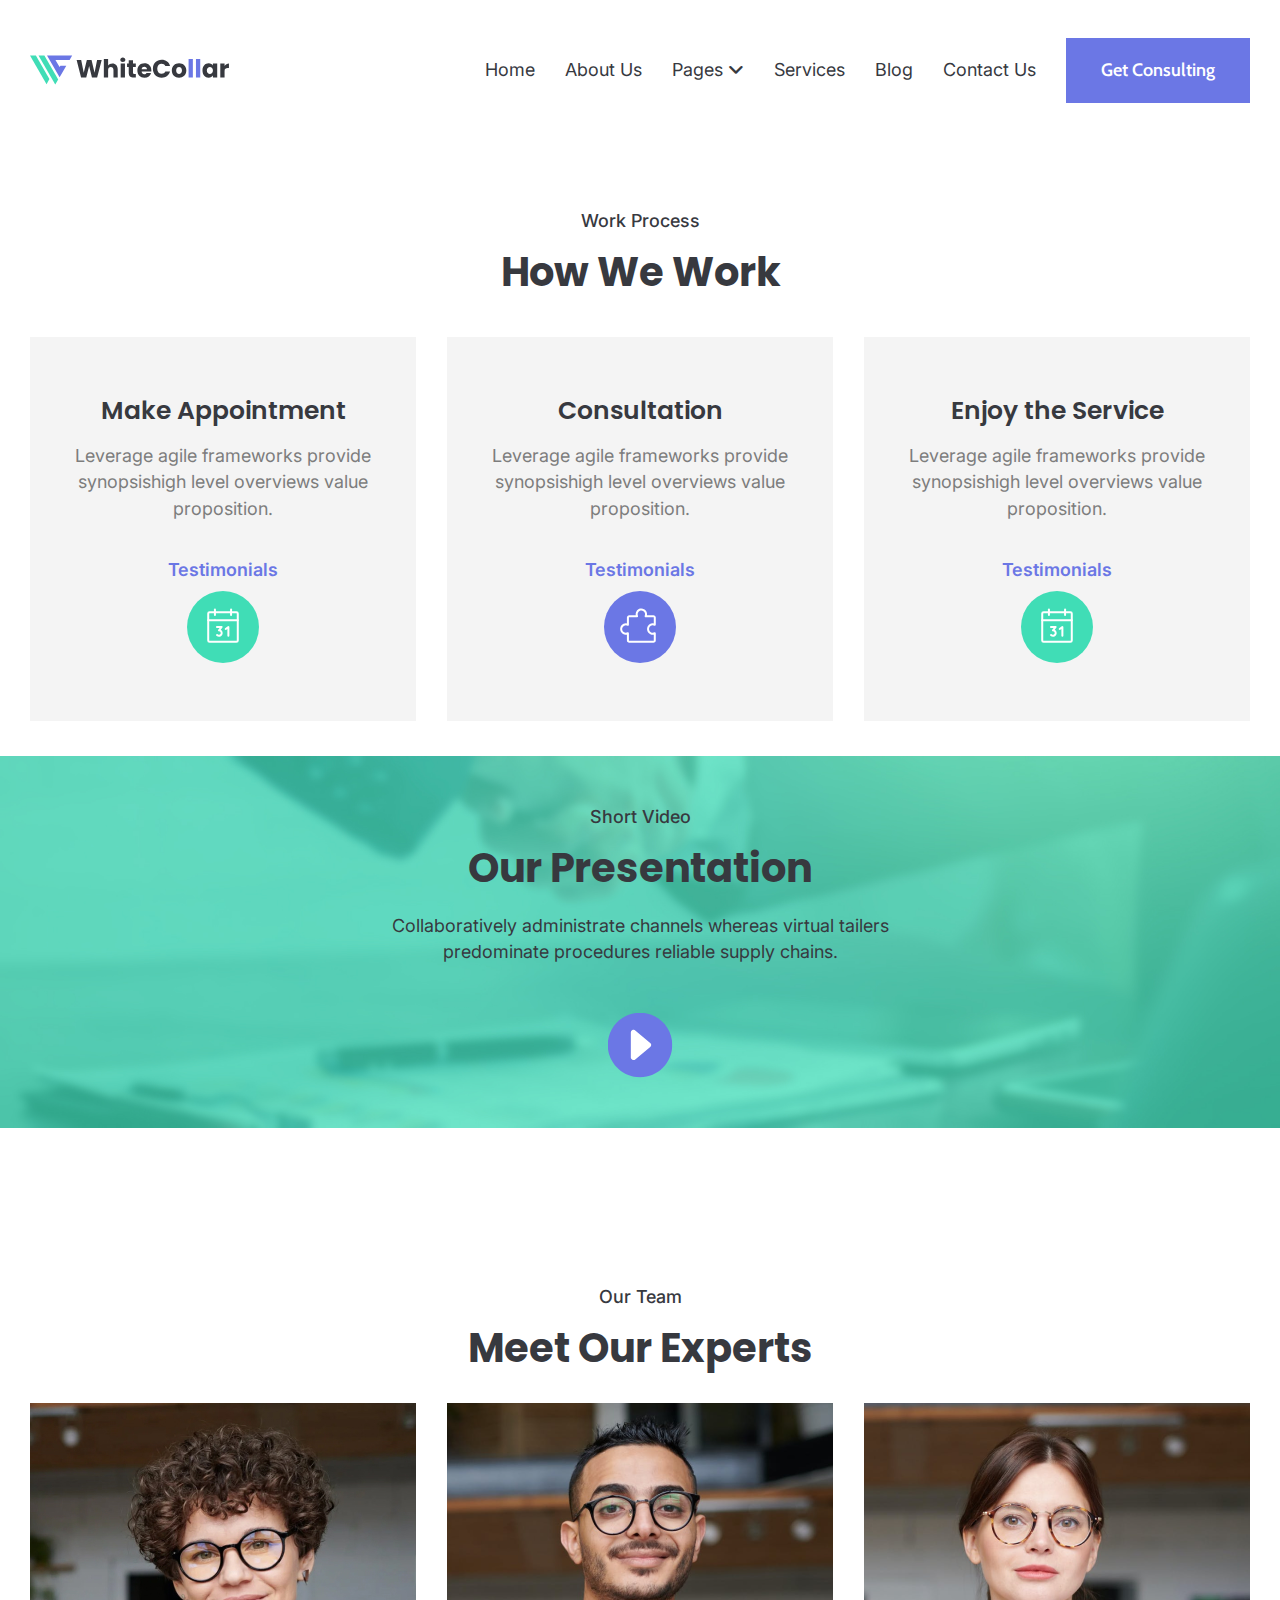
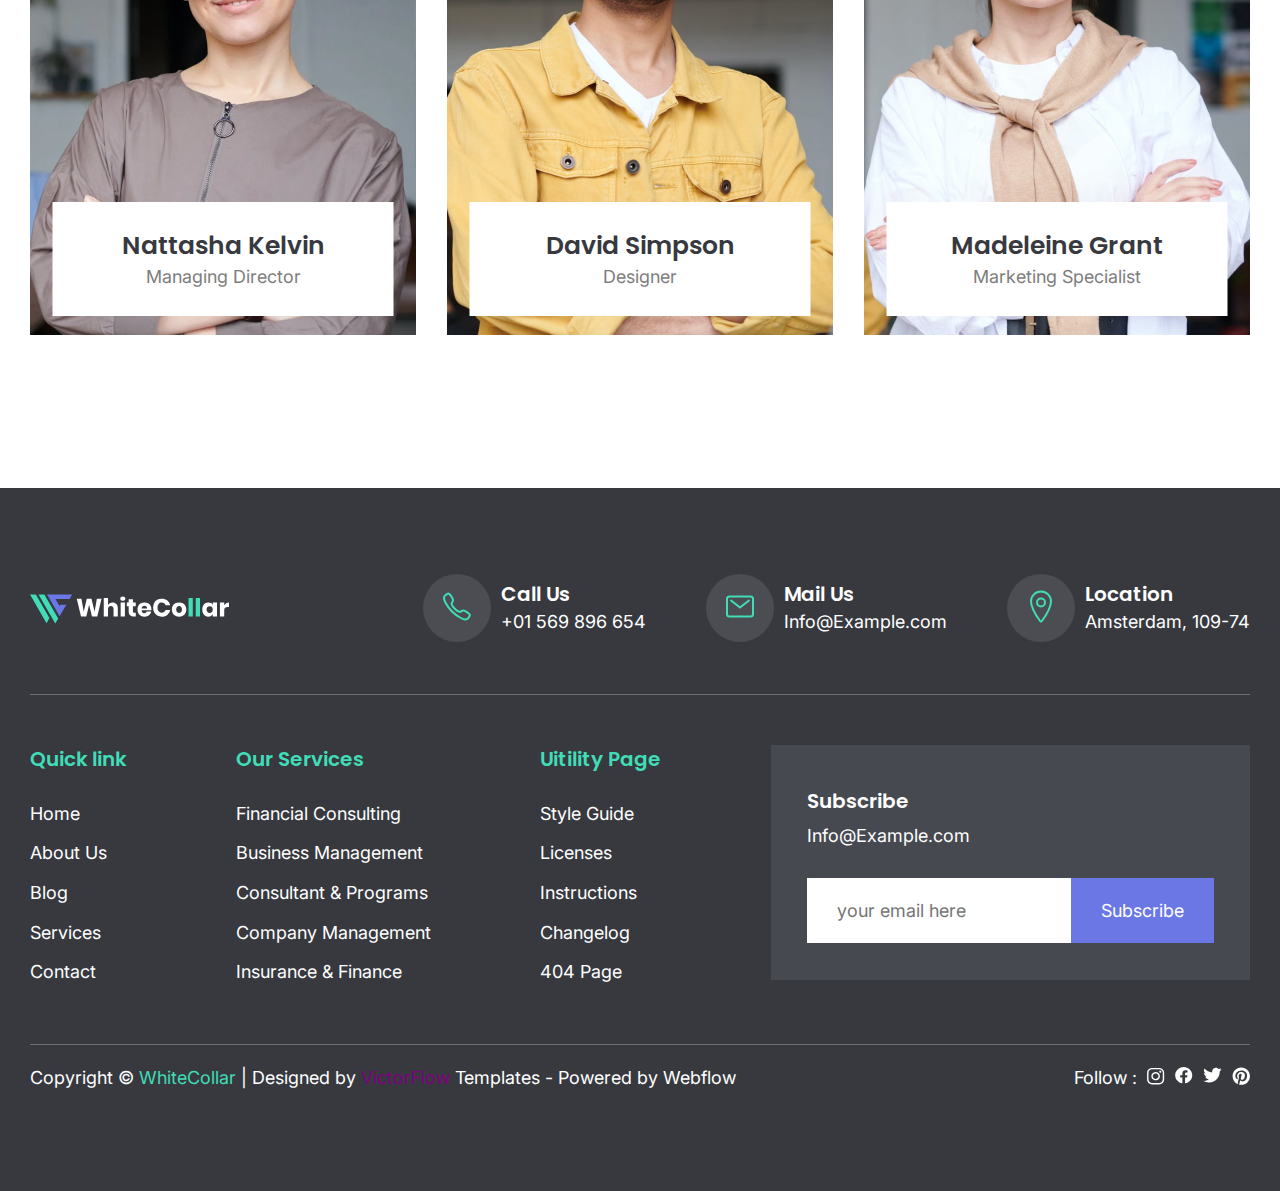
<file: index.html>
<!DOCTYPE html>
<html lang="en">
<head>
    <meta charset="UTF-8">
    <title>Homework 7</title>
    <link rel="stylesheet" href="css/reset.css">
    <link rel="stylesheet" href="css/style.css">
    <link rel="stylesheet" href="https://cdnjs.cloudflare.com/ajax/libs/font-awesome/6.4.0/css/all.min.css">
    <link rel="preconnect" href="https://fonts.googleapis.com">
    <link rel="preconnect" href="https://fonts.gstatic.com" crossorigin>
    <link href="https://fonts.googleapis.com/css2?family=Inter:wght@400;500&display=swap" rel="stylesheet">
    <link href="https://fonts.googleapis.com/css2?family=Cabin:wght@600&display=swap" rel="stylesheet">
    <link href="https://fonts.googleapis.com/css2?family=Poppins:wght@600;700&display=swap" rel="stylesheet">
</head>
<body>
    <header class="header-fixed">
        <div class="container-header container">
            <a href="index.html"><img src="photo/Logo.svg" alt="Logo"></a>
            <nav class="nav">
                <ul class="list-container">
                    <li class="underline"><a href="index.html">Home</a></li>
                    <li class="underline"><a href="about.html">About Us</a></li>
                    <li class="underline p"><a href="#">Pages <i class="fa-solid fa-angle-down" ></i></a></li>
                    <li class="underline"><a href="#">Services</a></li>
                    <li class="underline"><a href="#">Blog</a></li>
                    <li class="underline"><a href="#">Contact Us</a></li>
                </ul>
            <button class="button flex-center">Get Consulting</button>
            </nav>
        </div>
    </header>
    <section>
        <div class="text-div">
            <h3 class="text-1">Work Process</h3>
            <h2 class="text-2">How We Work</h2>
        </div>
        <!-- Boxes -->
        <div class="box-container container">
            <div class="boxes">
                <div class="box-1-content">
                    <p class="box-1-txt-1">Make Appointment</p>
                    <p class="box-1-txt-2">Leverage agile frameworks provide
                        synopsishigh level overviews
                        value proposition. </p>
                    <p class="box-1-txt-3">Testimonials</p>
                    <div class="icon-box"><img src="photo/Icon.svg" alt="Icon"></div>
                </div>
            </div>
            <div class="boxes">
                <div class="box-1-content">
                    <p class="box-1-txt-1">Consultation</p>
                    <p class="box-1-txt-2">Leverage agile frameworks provide
                        synopsishigh level overviews
                        value proposition. </p>
                    <p class="box-1-txt-3">Testimonials</p>
                    <div class="icon-box active"><img src="photo/Icon2.svg" alt="Icon"></div>
                </div>
            </div>
            <div class="boxes">
                <div class="box-1-content">
                    <p class="box-1-txt-1">Enjoy the Service</p>
                    <p class="box-1-txt-2">Leverage agile frameworks provide
                        synopsishigh level overviews
                        value proposition.</p>
                    <p class="box-1-txt-3">Testimonials</p>
                    <div class="icon-box"><img src="photo/Icon.svg" alt="Icon"></div>
                </div>
            </div>
        </div>
        <!-- Boxes End-->
        <!-- Banner -->
        <div class="box-relative">
            <img src="photo/Image.jpg" alt="image" class="banner">
            <div class="box-absolute">
                <h3 class="box-txt-1">Short Video</h3>
                <h2 class="box-txt-2">Our Presentation</h2>
                <p class="box-txt-3">Collaboratively administrate channels whereas virtual tailers
                    predominate procedures reliable supply chains.</p>
                <img src="photo/Play-Buttom.svg" alt="Play">
            </div>
        </div>
        
        <div class="text-div more">
            <h4 class="text-1">Our Team</h4>
            <p class="text-2">Meet Our Experts</p>
        </div>
        <div class="container-bottom container">
            <div class="relative-box">
                <img src="photo/Image5.jpg" alt="photo">
                <div class="inner-box flex-center">
                    <p class="box-name">Nattasha Kelvin</p>
                    <p class="box-occupation">Managing Director</p>
                </div>
            </div>
            <div class="relative-box">
                <img src="photo/Image6.png" alt="photo">
                <div class="inner-box flex-center">
                    <p class="box-name">David Simpson</p>
                    <p class="box-occupation">Designer</p>
                </div>
            </div>
            <div class="relative-box">
                <img src="photo/Image7.png" alt="photo">
                <div class="inner-box flex-center">
                    <p class="box-name">Madeleine Grant</p>
                    <p class="box-occupation">Marketing Specialist</p>
                </div>
            </div>  
        </div>
    </section>
    <footer>
        <div class="footer-container">
            <div class="container">
                <div class="footer-header">
                    <img src="photo/logo-white.svg" alt="Logo">
                    <div class="contact">
                        <div class="contact-item">
                            <div class="frame flex-center">
                                <a href="tel:+01-569-896-654"><img src="photo/vector-phone.svg" alt="vector-phone"></a>
                            </div>
                            <div class="contact-info">
                                <p class="footer-h1">Call Us</p>
                                <p class="footer-p"><a href="tel:+01-569-896-654">+01 569 896 654</a></p>
                            </div>
                        </div>
                        <div class="contact-item">
                            <div class="frame flex-center">
                                <a href="mailto:Info@Example.com"><img src="photo/mail-icon.svg" alt="vector-phone"></a>
                            </div>
                            <div class="contact-info">
                                <p class="footer-h1">Mail Us</p>
                                <p class="footer-p"><a href="mailto:Info@Example.com">Info@Example.com</a></p>
                            </div>
                        </div>
                        <div class="contact-item">
                            <div class="frame flex-center">
                                <a href="https://goo.gl/maps/ojqSGBfCKyPVYdin7" target="_blank"><img src="photo/location-icon.svg" alt="vector-phone"></a>
                            </div>
                            <div class="contact-info">
                                <p class="footer-h1">Location</p>
                                <p class="footer-p"><a href="https://goo.gl/maps/ojqSGBfCKyPVYdin7" target="_blank">Amsterdam, 109-74</a></p>
                            </div>
                        </div>
                        
                    </div>
                </div>
                <div class="line-2"></div>
                <div class="footer-section container">
                    <div class="footer-section-1">
                        <p class="footer-h1 green">Quick link</p>
                        <ul style="margin-top: 20px;">
                            <li class="ul-text"><a href="#">Home</a></li>
                            <li class="ul-text"><a href="#">About Us</a></li>
                            <li class="ul-text"><a href="#">Blog</a></li>
                            <li class="ul-text"><a href="#">Services</a></li>
                            <li class="ul-text"><a href="#">Contact</a></li>
                        </ul>
                    </div>
                    <div class="footer-section-2">
                        <p class="footer-h1 green">Our Services</p>
                        <ul style="margin-top: 20px;">
                            <li class="ul-text"><a href="#">Financial Consulting</a></li>
                            <li class="ul-text"><a href="#">Business Management</a></li>
                            <li class="ul-text"><a href="#">Consultant & Programs</a></li>
                            <li class="ul-text"><a href="#">Company Management</a></li>
                            <li class="ul-text"><a href="#">Insurance & Finance</a></li>
                        </ul>
                    </div>
                    <div class="footer-section-3">
                        <p class="footer-h1 green">Uitility Page</p>
                        <ul style="margin-top: 20px;">
                            <li class="ul-text"><a href="#">Style Guide</a></li>
                            <li class="ul-text"><a href="#">Licenses</a></li>
                            <li class="ul-text"><a href="#">Instructions</a></li>
                            <li class="ul-text"><a href="#">Changelog</a></li>
                            <li class="ul-text"><a href="#">404 Page</a></li>
                        </ul>
                    </div>
                    <div class="footer-box">
                        <p class="footer-h1">Subscribe</p>
                        <p class="footer-p line-height">Info@Example.com</p>
                        <div class="mail-box">
                            <input type="text" placeholder="your email here" class="mail-white">
                            <button class="mail-blue">Subscribe</button>
                        </div>
                    </div>
                    
                </div>
                <div class="line-2"></div>
                <div class="footer-p-class container">
                    <p class="footer-p">Copyright © <span class="green">WhiteCollar</span> | Designed by <span class="purple">VictorFlow</span> Templates - Powered by Webflow</p>
                    <div class="footer-box-7">
                        <p class="footer-p">Follow :</p>
                        <div class="socials">
                            <a href="https://www.instagram.com/" target="_blank"><img src="photo/Insta.svg" alt="insta"></a>
                            <a href="https://www.facebook.com/" target="_blank"><img src="photo/Fb.svg" alt="fb"></a>
                            <a href="https://twitter.com/" target="_blank"><img src="photo/Twiter.svg" alt="twitter"></a>
                            <a href="https://www.pinterest.com/" target="_blank"><img src="photo/Pintrest.svg" alt="Pintrest"></a>
                        </div>
                    </div>
                </div>
            </div>
        </div>
    </footer>
</body>
</html>
</file>
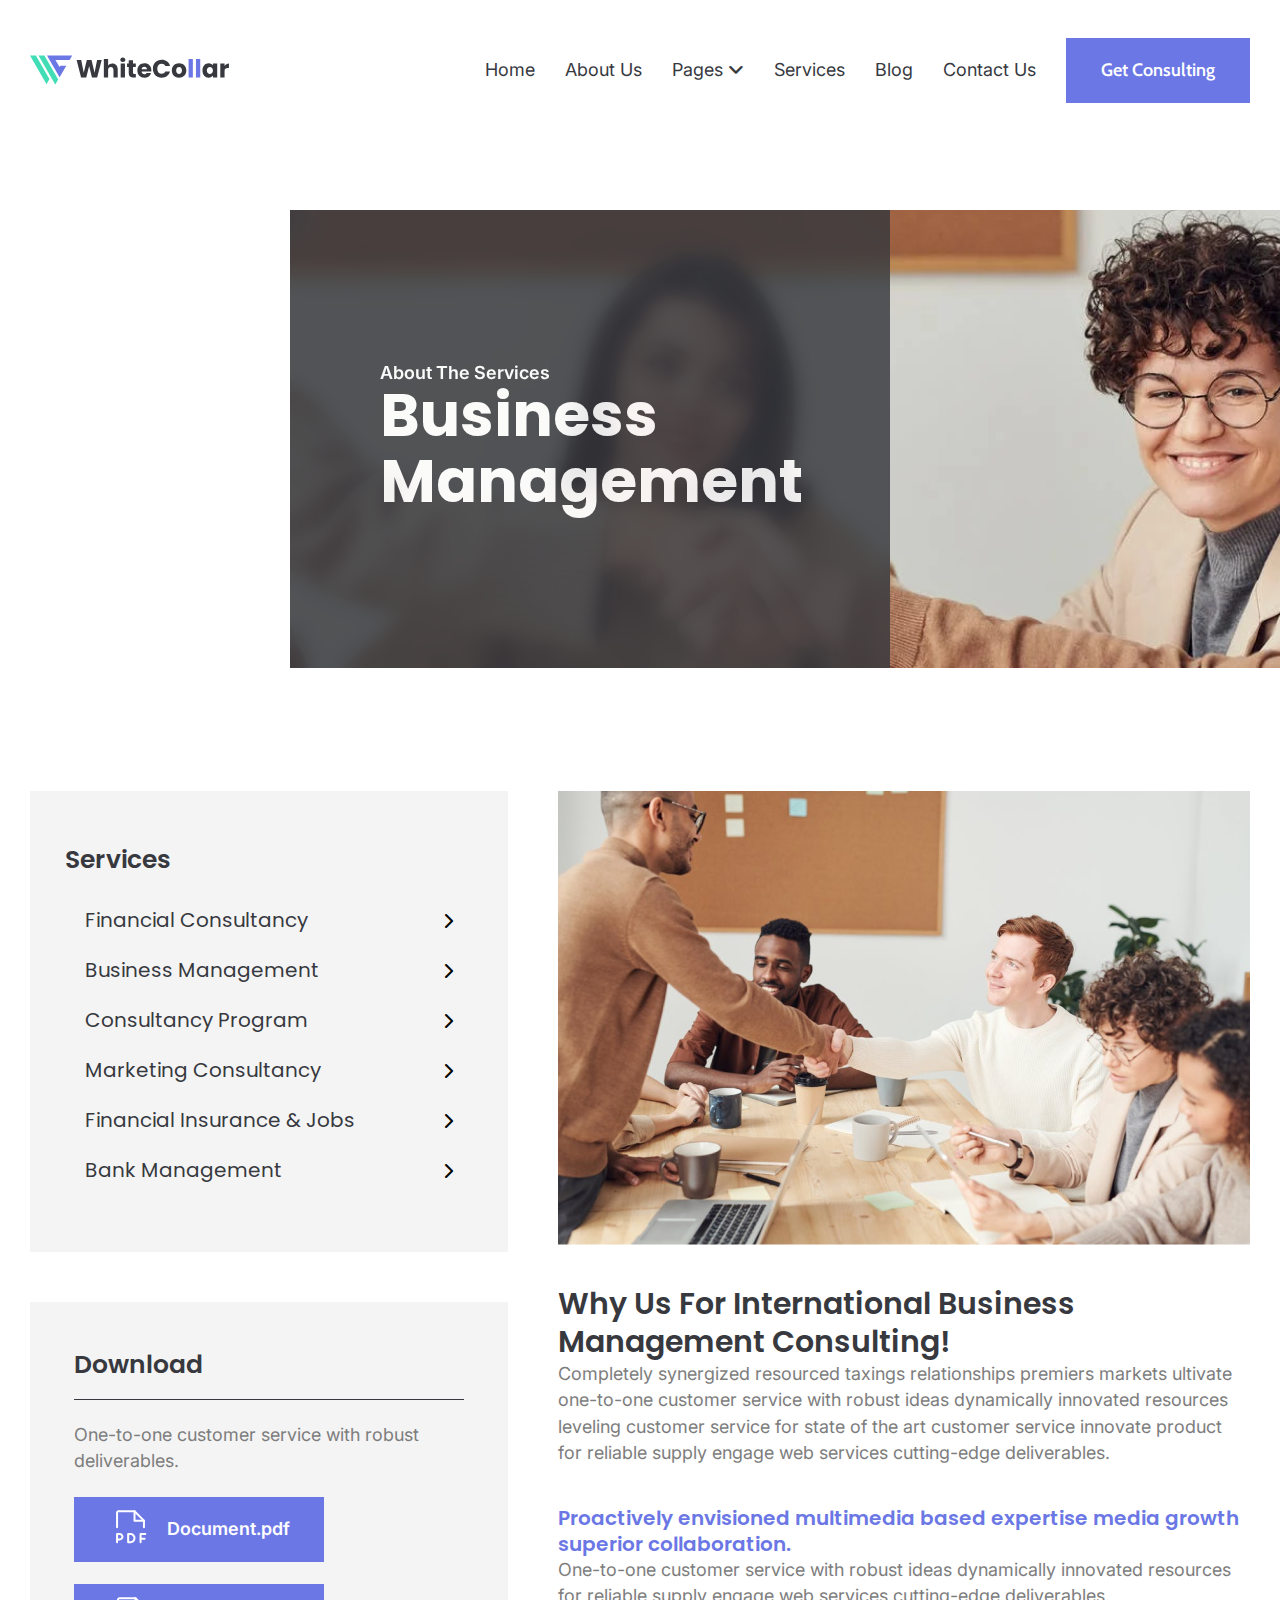
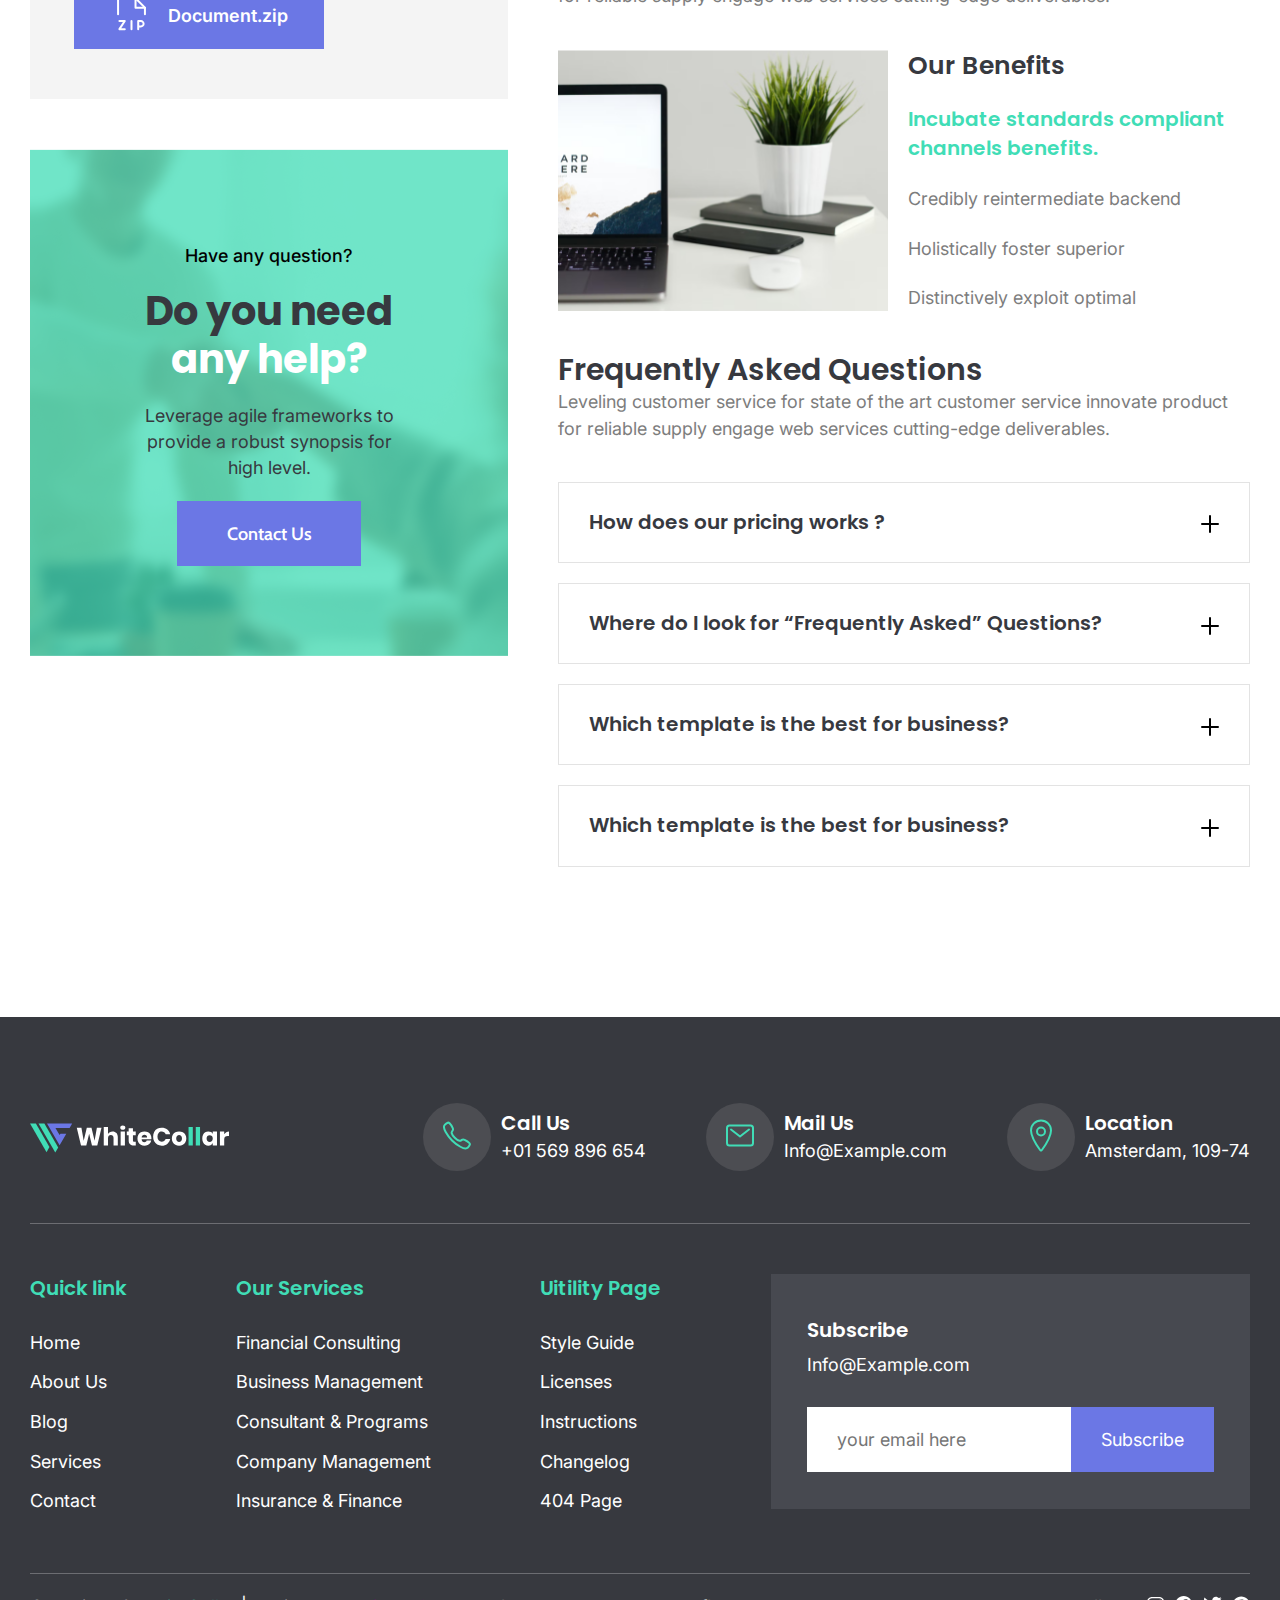
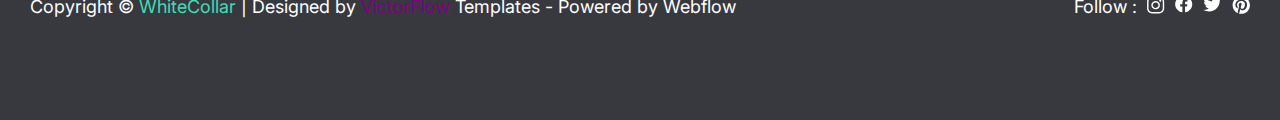
<file: about.html>
<!DOCTYPE html>
<html lang="en">
<head>
    <meta charset="UTF-8">
    <title>Homework 7</title>
    <link rel="stylesheet" href="css/reset.css">
    <link rel="stylesheet" href="css/style.css">
    <link rel="stylesheet" href="https://cdnjs.cloudflare.com/ajax/libs/font-awesome/6.4.0/css/all.min.css">
    <link rel="preconnect" href="https://fonts.googleapis.com">
    <link rel="preconnect" href="https://fonts.gstatic.com" crossorigin>
    <link href="https://fonts.googleapis.com/css2?family=Inter:wght@400;500&display=swap" rel="stylesheet">
    <link href="https://fonts.googleapis.com/css2?family=Cabin:wght@600&display=swap" rel="stylesheet">
    <link href="https://fonts.googleapis.com/css2?family=Poppins:wght@600;700&display=swap" rel="stylesheet">
</head>
<body>
    <header class="header-fixed">
        <div class="container-header container">
            <a href="index.html"><img src="photo/Logo.svg" alt="Logo"></a>
            <nav class="nav">
                <ul class="list-container">
                    <li class="underline"><a href="index.html">Home</a></li>
                    <li class="underline"><a href="about.html">About Us</a></li>
                    <li class="underline p"><a href="#">Pages <i class="fa-solid fa-angle-down" ></i></a></li>
                    <li class="underline"><a href="#">Services</a></li>
                    <li class="underline"><a href="#">Blog</a></li>
                    <li class="underline"><a href="#">Contact Us</a></li>
                </ul>
            <button class="button flex-center">Get Consulting</button>
            </nav>
        </div>
    </header>
    <section>
        <div class="banner-image-1">
            <div class="black-banner flex-center">
                <div class="text">
                    <h4>About The Services</h4>
                    <h1>Business
                        Management</h1>
                </div>
            </div>
        </div>
        <div class="container-2 container">
            <div class="box-1">
                <div class="box-1-1">
                    <h3>Services</h3>
                    <div class="options-box margin"><h5 class="options "><a href="#">Financial Consultancy</a></h5><i class="fa-solid fa-chevron-right arrow"></i></div>
                    <div class="options-box"><h5 class="options"><a href="#">Business Management</a></h5><i class="fa-solid fa-chevron-right arrow"></i></div>
                    <div class="options-box"><h5 class="options"><a href="#">Consultancy Program</a></h5><i class="fa-solid fa-chevron-right arrow"></i></div>
                    <div class="options-box"><h5 class="options"><a href="#">Marketing Consultancy</a></h5><i class="fa-solid fa-chevron-right arrow"></i></div>
                    <div class="options-box"><h5 class="options"><a href="#">Financial Insurance & Jobs</a></h5><i class="fa-solid fa-chevron-right arrow"></i></div>
                    <div class="options-box"><h5 class="options"><a href="#">Bank Management</a></h5><i class="fa-solid fa-chevron-right arrow"></i></div>
                </div>
                <div class="box-1-2">
                    <h3>Download</h3>
                    <div class="line"></div>
                    <p>One-to-one customer service with robust
                        deliverables.</p>
                    <div class="button-2-1 flex-center">Document.pdf</div>
                    <div class="button-2-2 flex-center">Document.zip</div>
                </div>
                <div class="box-1-3 flex-center">
                    <div class="inside-box">
                        <h6>Have any question?</h6>
                        <h2 class="poppins-700">Do you need <span class="span poppins-700">any help?</span></h2>
                        <p class="black-p">Leverage agile frameworks to provide a robust synopsis for high level.</p>
                        <div class="button flex-center">Contact Us</div>
                    </div>
                </div>
            </div>
            <div class="box-2">
                <img src="photo/container-2.jpg" alt="img" >
                <div>
                    <p class="container-2-header">Why Us For International Business  Management Consulting!
                    </p>
                    <p>Completely synergized resourced taxings relationships premiers markets ultivate one-to-one customer service with robust ideas dynamically innovated resources leveling customer service for state of the art  customer service innovate product  for reliable supply engage web services cutting-edge deliverables.</p>
                </div>
                <div>
                    <p class="p-color">Proactively envisioned multimedia based expertise media growth  superior collaboration.</p>
                    <p>One-to-one customer service with robust ideas dynamically innovated resources for reliable supply engage web services cutting-edge deliverables.</p>
                </div>
                <div class="image-container-2">
                    <img src="photo/image-8.png" alt="img" style="width: 331px;height: 261.5px">
                    <div class="image-container-2-text">
                        <p class="our">Our Benefits</p>
                        <p class="color-text">Incubate standards compliant
                            channels benefits.</p>
                        <p>Credibly reintermediate backend</p>
                        <p>Holistically foster superior</p>
                        <p>Distinctively exploit optimal</p>
                    </div>
                </div>
                <div>
                    <p class="container-2-header">Frequently Asked Questions
                    </p>
                    <p>Leveling customer service for state of the art  customer service innovate product  for reliable supply engage web services cutting-edge deliverables.
                    </p>
                </div>
                <div class="box-bottom">
                    <div class="box-bottom-content">
                        <p class="bottom-text">How does our pricing works ?</p>
                    </div>
                    <div class="box-bottom-content">
                        <p class="bottom-text">Where do I look for “Frequently Asked” Questions?</p>
                    </div>
                    <div class="box-bottom-content">
                        <p class="bottom-text">Which template is the best for business?</p>
                    </div>
                    <div class="box-bottom-content">
                        <p class="bottom-text">Which template is the best for business?</p>
                    </div>
                </div>
            </div>
        </div>
    </section>
    <footer>
        <div class="footer-container">
            <div class="container">
                <div class="footer-header">
                    <img src="photo/logo-white.svg" alt="Logo">
                    <div class="contact">
                        <div class="contact-item">
                            <div class="frame flex-center">
                                <a href="tel:+01-569-896-654"><img src="photo/vector-phone.svg" alt="vector-phone"></a>
                            </div>
                            <div class="contact-info">
                                <p class="footer-h1">Call Us</p>
                                <p class="footer-p"><a href="tel:+01-569-896-654">+01 569 896 654</a></p>
                            </div>
                        </div>
                        <div class="contact-item">
                            <div class="frame flex-center">
                                <a href="mailto:Info@Example.com"><img src="photo/mail-icon.svg" alt="vector-phone"></a>
                            </div>
                            <div class="contact-info">
                                <p class="footer-h1">Mail Us</p>
                                <p class="footer-p"><a href="mailto:Info@Example.com">Info@Example.com</a></p>
                            </div>
                        </div>
                        <div class="contact-item">
                            <div class="frame flex-center">
                                <a href="https://goo.gl/maps/ojqSGBfCKyPVYdin7" target="_blank"><img src="photo/location-icon.svg" alt="vector-phone"></a>
                            </div>
                            <div class="contact-info">
                                <p class="footer-h1">Location</p>
                                <p class="footer-p"><a href="https://goo.gl/maps/ojqSGBfCKyPVYdin7" target="_blank">Amsterdam, 109-74</a></p>
                            </div>
                        </div>
                        
                    </div>
                </div>
                <div class="line-2"></div>
                <div class="footer-section container">
                    <div class="footer-section-1">
                        <p class="footer-h1 green">Quick link</p>
                        <ul style="margin-top: 20px;">
                            <li class="ul-text"><a href="#">Home</a></li>
                            <li class="ul-text"><a href="#">About Us</a></li>
                            <li class="ul-text"><a href="#">Blog</a></li>
                            <li class="ul-text"><a href="#">Services</a></li>
                            <li class="ul-text"><a href="#">Contact</a></li>
                        </ul>
                    </div>
                    <div class="footer-section-2">
                        <p class="footer-h1 green">Our Services</p>
                        <ul style="margin-top: 20px;">
                            <li class="ul-text"><a href="#">Financial Consulting</a></li>
                            <li class="ul-text"><a href="#">Business Management</a></li>
                            <li class="ul-text"><a href="#">Consultant & Programs</a></li>
                            <li class="ul-text"><a href="#">Company Management</a></li>
                            <li class="ul-text"><a href="#">Insurance & Finance</a></li>
                        </ul>
                    </div>
                    <div class="footer-section-3">
                        <p class="footer-h1 green">Uitility Page</p>
                        <ul style="margin-top: 20px;">
                            <li class="ul-text"><a href="#">Style Guide</a></li>
                            <li class="ul-text"><a href="#">Licenses</a></li>
                            <li class="ul-text"><a href="#">Instructions</a></li>
                            <li class="ul-text"><a href="#">Changelog</a></li>
                            <li class="ul-text"><a href="#">404 Page</a></li>
                        </ul>
                    </div>
                    <div class="footer-box">
                        <p class="footer-h1">Subscribe</p>
                        <p class="footer-p line-height">Info@Example.com</p>
                        <div class="mail-box">
                            <input type="text" placeholder="your email here" class="mail-white">
                            <button class="mail-blue">Subscribe</button>
                        </div>
                    </div>
                </div>
                <div class="line-2"></div>
                <div class="footer-p-class container">
                    <p class="footer-p">Copyright © <span class="green">WhiteCollar</span> | Designed by <span class="purple">VictorFlow</span> Templates - Powered by Webflow</p>
                    <div class="footer-box-7">
                        <p class="footer-p">Follow :</p>
                        <div class="socials">
                            <a href="https://www.instagram.com/" target="_blank"><img src="photo/Insta.svg" alt="insta"></a>
                            <a href="https://www.facebook.com/" target="_blank"><img src="photo/Fb.svg" alt="fb"></a>
                            <a href="https://twitter.com/" target="_blank"><img src="photo/Twiter.svg" alt="twitter"></a>
                            <a href="https://www.pinterest.com/" target="_blank"><img src="photo/Pintrest.svg" alt="Pintrest"></a>
                        </div>
                    </div>
                </div>
            </div>
        </div>
    </footer>
</body>
</html>
</file>
<file: css/style.css>
body{
    padding-top: 210px;
}
.container{
    width: 1220px;
    margin: 0 auto;
}
.poppins-700{
    font-family: 'Poppins';
    font-weight: 700;
    
}

.flex-center{
    display: flex;
    justify-content: center;
    align-items: center;
}
.flex-space-between{
    display: flex;
    justify-content: space-between;
    align-items: center;
}
/* header styles */
.header-fixed{
    position: fixed;
    width: 100%;
    height: 140px;
    top: 0px;
    z-index: 5;
    background-color: white;
    display: flex;
    align-items: center;
}
.container-header{
    display: flex;
    flex-direction: row;
    justify-content: space-between;
    align-items: center;
}
.list-container{
    display: flex;
    max-width: 655px;
    gap: 30px;
    flex-wrap: wrap;
    justify-content: space-between;
    align-items: center;
    font-family: 'Inter';
    font-style: normal;
    font-weight: 400;
    font-size: 18px;
    line-height: 22px;
    color: #37393F;
}
.p,.header-list{
    display: flex; 
    align-items: center;
}
nav button{
    margin-left: 30px;
}

.button{
    width: 184px;
    height: 65px;
    background-color: #6B77E5;
    color: white;
    border: none;
    font-family: 'Cabin';
    font-weight: 600;
    font-size: 18px;
    line-height: 22px;
    transition: 0.3s;
    
}
.underline{
    position: relative;
}
.underline::after{
    content: '';
    height: 2px;
    width: 0%;
    background-color:#6B77E5;
    position: absolute;
    bottom: 0;
    left: 0;
    transition: 0.3s;
}
.underline:hover::after{
    content: '';
    height: 2px;
    width: 100%;
    background-color:#6B77E5;
    position: absolute;
    bottom: 0;
    left: 0;
    

}
.button:hover{
    opacity: 0.8;
    cursor: pointer;
}
/* section styles */
.text-div{
    width: 283px;
    height: 86px;
    display: flex;
    flex-direction: column;
    justify-content: space-between;
    text-align: center;
    margin: 0 auto;
}
.more{
    width: 348px;
}
.text-1{
    font-family: 'Inter';
    font-weight: 500;
    font-size: 18px;
    line-height: 22px;
    color: #37393F;
}
.text-2{
    font-family: 'Poppins';
    font-weight: 700;
    font-size: 40px;
    line-height: 48px;
    text-align: center;
    color: #37393F;
}
/* box styles */
.box-container{
    display: flex;
    justify-content: space-between;
    margin-top: 41px;
    margin-bottom: 35px;
}
.boxes{
    background-color: #F4F4F4;
    width: 386px;
    padding: 58px 43px;
}
.box-1-content{
    display: flex;
    align-items: center;
    text-align: center;
    flex-direction: column;
}
.box-1-txt-1{
    font-family: 'Poppins';
    font-weight: 600;
    font-size: 25px;
    line-height: 32px;
    color: #37393F;
    margin-bottom: 16px;
}
.box-1-txt-2{
    font-family: 'Inter';
    font-weight: 400;
    font-size: 18px;
    line-height: 146.19%;
    color: #7D7D7D;
    margin-bottom: 37px;
}
.box-1-txt-3{
    font-family: 'Inter';
    font-weight: 600;
    font-size: 18px;
    line-height: 22px;
    color: #6B77E5;
    margin-bottom: 10px;
}
.icon-box{
    width: 72px;
    height: 72px;
    border-radius: 50%;
    background-color: #40DDB6;
    display: flex;
    justify-content: center;
    align-items: center;
}
.active{
    background-color: #6B77E5;
}
/* banner */
.banner{
    width: 100%;
}
.box-relative{
    position: relative;
    margin-bottom: 155px;
}
.box-absolute{
    width: 511px;
    transform: translate(-50%,-50%);
    position: absolute;
    top: 50%;
    left: 50%;
    text-align: center;
}
.box-txt-1{
    font-family: 'Inter';
    font-weight: 500;
    font-size: 18px;
    line-height: 22px;
    color: #37393F;
    margin-bottom: 16px;
}
.box-txt-2{
    font-family: 'Poppins';
    font-weight: 700;
    font-size: 40px;
    line-height: 48px;
    color: #37393F;
    margin-bottom: 21px;
}
.box-txt-3{
    font-family: 'Inter';
    font-weight: 400;
    font-size: 18px;
    line-height: 146.19%;
    color: #37393F;
    margin-bottom: 47px;
}

.container-bottom{
    display: flex;
    flex-direction: row;
    justify-content: space-between;
    margin-top: 31px;
}
.inner-box{
    background-color: rgb(255, 255, 255);
    width: 341px;
    height: 114px;
    position: absolute;
    bottom: 22px;
    left: 50%;
    transform: translate(-50%, 0);
    text-align: center;
    flex-direction: column;
}
.relative-box{
    position: relative;
    
}
.box-name{
    font-family: 'Poppins';
    font-style: normal;
    font-weight: 600;
    font-size: 25px;
    line-height: 38px;
    color: #37393F;
}
.box-occupation{
    font-family: 'Inter';
    font-style: normal;
    font-weight: 400;
    font-size: 18px;
    line-height: 135.19%;
    color: #7D7D7D;
}

/* styles for section on about page */
.nav{
    display: flex;
    align-items: center;
}
.banner-image-1{
    content: '';
    background-image: url(../photo/banner-image.png);
    max-width: 1400px;
    background-repeat: no-repeat;
    background-size: cover;
    background-position: right;
    height: 458px;
    margin-left: 290px;
    margin-bottom: 123px;
}
.black-banner{
    width: 600px;
    height: 100%;
    background-size:contain;
    background-color: #37393FE8;
    opacity: 0.91;
    backdrop-filter: blur(9.5px);
}
.text h4{
    color: white;
    font-family: 'Inter';
    font-weight: 600;
    font-size: 18px;
}
.text h1{
    font-family: 'Poppins';
    font-weight: 700;
    font-size: 60px;
    line-height: 110%;
    color: white;
}
.text{
    display: flex;
    justify-content: flex-start;
    flex-direction: column;
    width: 420px;
}
/* end of banner styles */
/* container */
/* box 1 */
.box-1{
    width: 478px;
    display: flex;
    flex-direction: column;
    justify-content: space-between;
    gap: 50px;
    height: 520px
}
.options-box{
    height: 50px;
    width: 408px;
    display: flex;
    justify-content: space-between;
    align-items: center;
    transition: 0.2;
    padding-left: 20px;
    padding-right: 20px;
    cursor: pointer;
    transition: 0.3s;
}
.options-box:hover{
    background-color: #6B77E5;
    color: white;
}
.options-box:hover .options{
    color: white;
}
.box-1-1{
    background-color: #F4F4F4;
    padding: 56px 35px 56px 35px;
}
h3{
    color: #37393F;
    font-family: 'Poppins';
    font-weight: 600;
    font-size: 25px;
}
.margin{
    margin-top: 24px;
}
.options{
    font-family: 'Poppins';
    font-weight: 400;
    font-size: 20px;
    line-height: 127%;
    color: #37393F;
}
/* end box 1 */
.line{
    height: 1px;
    width: 390px;
    background-color: #37393F;
}
.button-2-1{
    background-color: #6B77E5;
    color: white;
    font-family: 'Inter';
    font-weight: 600;
    font-size: 18px;
    line-height: 22px;
    width: 250px;
    height: 65px;
    gap: 15px;
    transition: 0.3s;
}
.button-2-1:hover{
    opacity: 0.8;
    cursor: pointer;
}
.button-2-1::before{
    content: url(../photo/icon5.svg);
    
}
.button-2-2{
    background-color: #6B77E5;
    color: white;
    font-family: 'Inter';
    font-weight: 600;
    font-size: 18px;
    line-height: 22px;
    width: 250px;
    height: 65px;
    gap: 15px;
    transition: 0.3s;
}
.button-2-2:hover{
    opacity: 0.8;
    cursor: pointer;
}

.button-2-2::before{
    content: url(../photo/icon6.svg);
}
.box-1-2{
    display: flex;
    flex-direction: column;
    background-color:#F4F4F4;
    width: 478px;
    height: fit-content;
    gap: 22px;
    padding: 50px 44px;
}
section p{
    font-family: 'Inter';
    font-style: normal;
    font-weight: 400;
    font-size: 18px;
    line-height: 146.19%;
    color: #7D7D7D;
}
/*end box 2 */
.box-1-3{
    background-image: url(../photo/image-5.png);
    background-repeat: no-repeat;
}
h2{
    color: #37393F;
    font-size: 40px;
    line-height: 48px;
    text-align: center;
}
.span{
    font-size: 40px;
    line-height: 48px;
    text-align: center;
    color: #FFFFFF;
}
h6{
    font-family: 'Inter';
    font-weight: 500;
    font-size: 18px;
    line-height: 22px;
    text-align: center;
}
.black-p{
    color: #37393F;
    text-align: center;
}
.inside-box{
    width: 377px;
    padding: 96px 50px;
    display: flex;
    justify-content: space-between;
    align-items: center;
    flex-direction: column;
    gap: 20px;
} /*container 2*/
.box-2{
    display: flex;
    flex-direction: column;
    width: 692px;
    gap: 40px;
}
.container-2-header{
    font-family: 'Poppins';
    font-weight: 600;
    font-size: 30px;
    line-height: 127%;
    color: #37393F;
}
.container-2{
    display: flex;
    gap: 50px;
    

}
.p-color{
    font-family: 'Poppins';
    font-style: normal;
    font-weight: 600;
    font-size: 20px;
    line-height: 127%;
    color: #6B77E5;
}
.image-container-2{
    display: flex;
    gap: 20px;
}
.image-container-2-text{
    display: flex;
    flex-direction: column;
    justify-content: space-between;
}
.our{
    font-family: 'Poppins';
    font-weight: 600;
    font-size: 25px;
    line-height: 127%;
    color:#37393F;
}
.color-text{
    font-family: 'Poppins';
    font-weight: 600;
    font-size: 20px;
    color: #40DDB6;
}
.bottom-text{
    font-family: 'Poppins';
    font-weight: 600;
    font-size: 20px;
    color: #37393F;
}
.bottom-text::after{
    content: url(../photo/vector-bottom.svg);
    position: absolute;
    right: 30px;
    top: 50%;
    transform: translateY(-50%);
    height: 20px;
    
}
.box-bottom-content{
    display: flex;
    justify-content: space-between;
    padding: 25px 30px;
    border: solid 1px #E3E3E3;
    position: relative;
    transition: 0.3s;
}
.box-bottom-content:hover{
    background-color: #6B77E5;
    cursor: pointer;
    opacity: 0.8;
}
.box-bottom-content:hover .bottom-text{
    color: white;
    opacity: 1;
}
.box-bottom{
    display: flex;
    flex-direction: column;
    gap: 20px;
}
.footer-container{
    height: 703px;
    width: 100%;
    background-color: #37393F;
    margin-top: 150px;
    padding: 86px 0;
}
.footer-header{
    display: flex;
    align-items: center;
    justify-content: space-between;
}
.contact-item{
    display: flex;
    align-items: center;
    gap: 10px;
}
.contact{
    display: flex;
    gap: 60px;
}
.frame{
    border-radius: 50%;
    background-color: #4C4D52;
    width: 68px;
    height: 68px;
}
.footer-h1{
    font-family: 'Poppins';
    font-style: normal;
    font-weight: 600;
    font-size: 20px;
    color: white;
    line-height: 146.19%;
}
.footer-p{
    font-family: 'Inter';
    font-style: normal;
    font-weight: 400;
    font-size: 18px;
    color: white;
    line-height: 146.19%;
}
.line-2{
    height: 1px;
    width: 100%;
    background-color: #6C6D72;
    margin-top: 52px;
}
.green{
    color: #40DDB6;
}
.footer-section-1{
    display: flex;
    flex-direction: column;
}
.footer-section{
    display: flex;
    flex-direction: row;
    justify-content: space-between;
    margin-top: 50px;
}
.ul-text{
    font-family: 'Inter';
    font-style: normal;
    font-weight: 400;
    font-size: 18px;
    line-height: 220.19%;
    color: white;
}
.footer-box{
    width: 479px;
    height: 235px;
    background-color: #474950;
    padding: 42px 36px;
}
.mail-box{
    width: 407px;
    height: 65px;
    display: flex;
    margin-top: 23px;
}
.mail-white{
    background-color: white;
    width: 264px;
    height: 65px;
    font-family: 'Inter';
    font-style: normal;
    font-weight: 400;
    font-size: 18px;
    line-height: 22px;
    color: #37393F;
    border: none;
    padding-left: 30px;
}

.mail-blue{
    width: 143px;
    height: 65px;
    background-color: #6B77E5;
    font-family: 'Inter';
    font-style: normal;
    font-weight: 400;
    font-size: 18px;
    line-height: 22px;
    color: white;
    border: none;
    transition: 0.3s;
}
.mail-blue:hover{
    cursor: pointer;
    opacity: 0.8;
}
.line-height{
    line-height: 220.19%;
}
.purple{
    color: purple;
}
.footer-p-class{
    display: flex;
    align-items: center;
    justify-content: space-between;
    margin-top: 20px;

}
.socials{
    display: flex;
    gap: 10px;
}
.footer-box-7{
    display: flex;
    align-items: center;
    gap: 10px;
}
</file>
